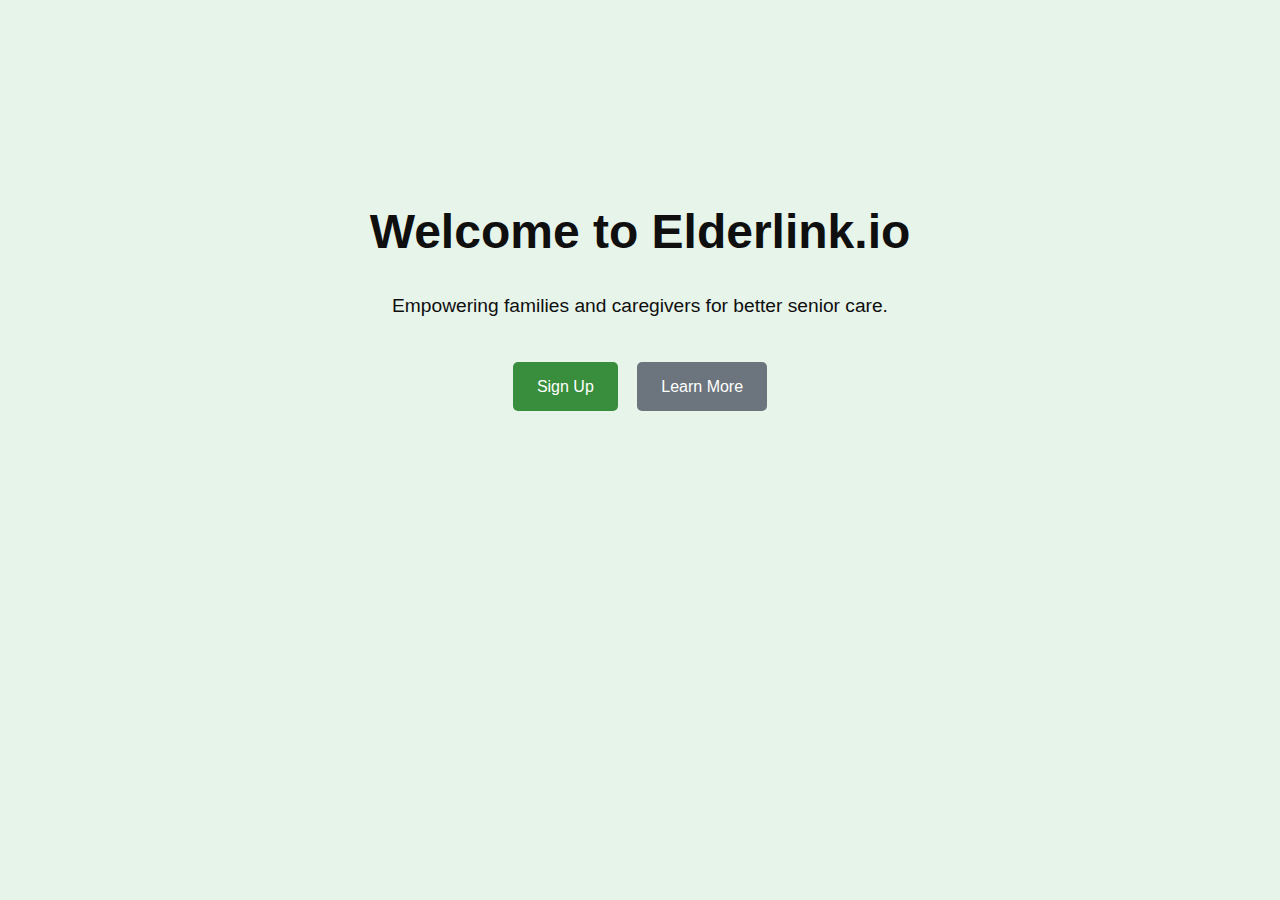
<file: index.html>
<!DOCTYPE html>
              <html lang="en">
              <head>
                  <meta charset="UTF-8">
                  <meta name="viewport" content="width=device-width, initial-scale=1.0">
                  <title>Your Platform Name</title>
                  <link rel="stylesheet" href="styles.css">
                  <script>
                      document.addEventListener('DOMContentLoaded', function() {
                          // Click action for the "About Us" link
                          document.querySelector('nav a[href="#about"]').addEventListener('click', function(event) {
                              event.preventDefault();
                              // Add your logic for handling the click action for "About Us" here
                              console.log('About Us clicked');
                          });

                          // Click action for the "Services" link
                          document.querySelector('nav a[href="#services"]').addEventListener('click', function(event) {
                              event.preventDefault();
                              // Add your logic for handling the click action for "Services" here
                              console.log('Services clicked');
                          });

                         

                          // Click action for the "Contact Us" link
                          document.querySelector('nav a[href="#contact"]').addEventListener('click', function(event) {
                              event.preventDefault();
                              // Add your logic for handling the click action for "Contact Us" here
                              console.log('Contact Us clicked');
                          });

                          // Click action for the "Sign Up" button
                          document.querySelector('.cta-buttons .btn-primary').addEventListener('click', function(event) {
                              event.preventDefault();
                              // Add your logic for handling the click action for "Sign Up" button here
                              console.log('Sign Up clicked');
                          });

                          // Click action for the "Learn More" button
                          document.querySelector('.cta-buttons .btn-secondary').addEventListener('click', function(event) {
                              event.preventDefault();
                              // Add your logic for handling the click action for "Learn More" button here
                              console.log('Learn More clicked');
                          });
                      });
                  </script>
              </head>
              <body>
                  <header>
                      
                      <h1>Welcome to Elderlink.io</h1>
                      <p>Empowering families and caregivers for better senior care.</p>
                      <div class="cta-buttons">
                          <a href="signup.html" class="btn-primary">Sign Up</a>
                          <a href="#learn-more" class="btn-secondary">Learn More</a>
                      </div>
                  </header>
                  <!-- Main content sections go here -->
              </body>
              </html>
</file>
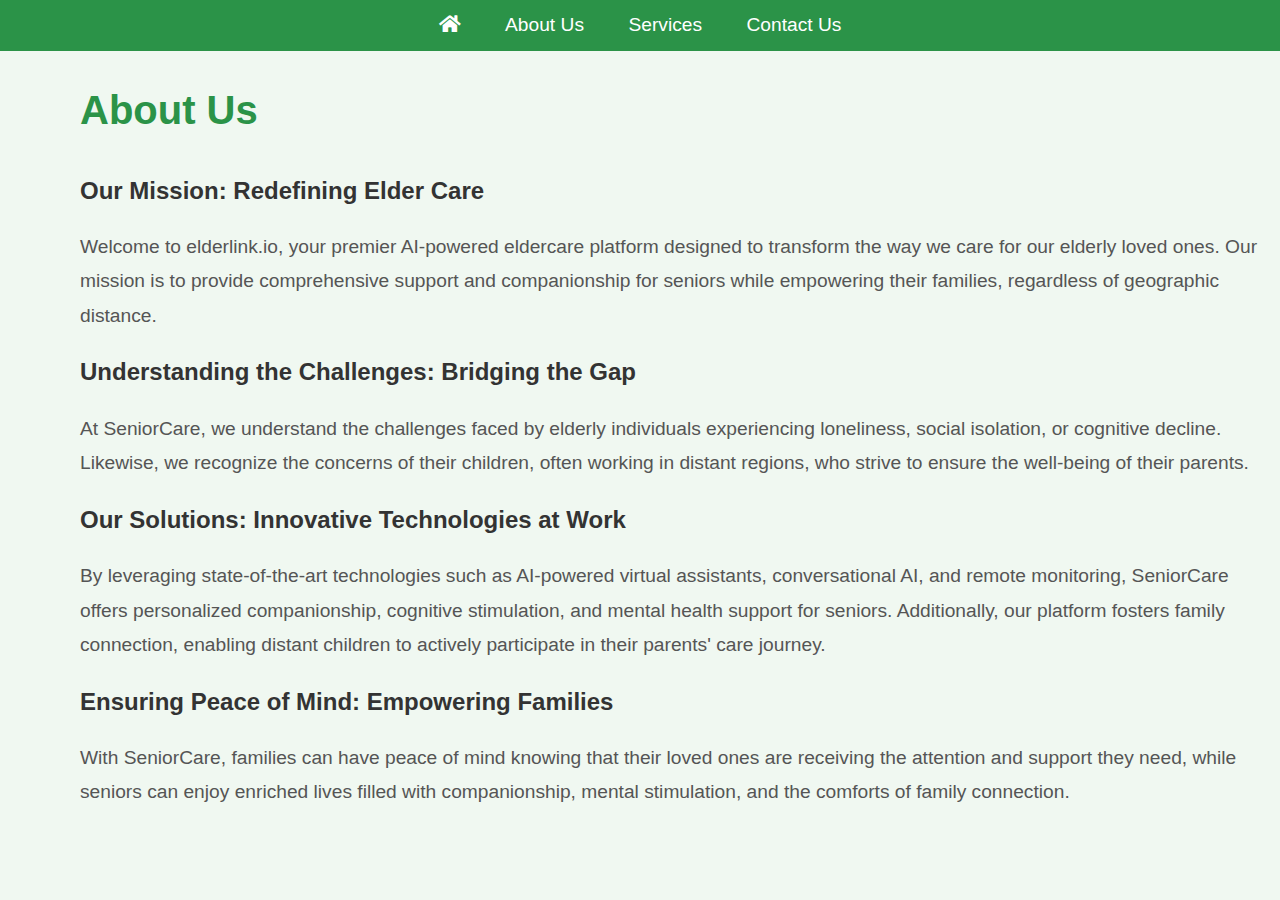
<file: aboutus.html>
<!DOCTYPE html>
<html lang="en">

<head>
  <meta charset="UTF-8">
  <meta name="viewport" content="width=device-width, initial-scale=1.0">
  <title>About Us - Your Platform Name</title>
  <link rel="stylesheet" href="aboutus.css">
  <!-- Assuming you're using Font Awesome for icons -->
  <link rel="stylesheet" href="https://cdnjs.cloudflare.com/ajax/libs/font-awesome/5.15.4/css/all.min.css">
</head>

<body>
  <header>
    <nav>
      <!-- Home Icon Link -->
      <a href="index.html"><i class="fa fa-home"></i></a>
      <a href="aboutus.html">About Us</a>
      <a href="services.html">Services</a>
      <a href="contactus.html">Contact Us</a>
    </nav>
    <h1>About Us</h1>

    <h2>Our Mission: Redefining Elder Care</h2>
    <p>Welcome to elderlink.io, your premier AI-powered eldercare platform designed to transform the way we care for our
      elderly loved ones. Our mission is to provide comprehensive support and companionship for seniors while empowering
      their families, regardless of geographic distance.</p>

    <h2>Understanding the Challenges: Bridging the Gap</h2>
    <p>At SeniorCare, we understand the challenges faced by elderly individuals experiencing loneliness, social
      isolation, or cognitive decline. Likewise, we recognize the concerns of their children, often working in distant
      regions, who strive to ensure the well-being of their parents.</p>

    <h2>Our Solutions: Innovative Technologies at Work</h2>
    <p>By leveraging state-of-the-art technologies such as AI-powered virtual assistants, conversational AI, and remote
      monitoring, SeniorCare offers personalized companionship, cognitive stimulation, and mental health support for
      seniors. Additionally, our platform fosters family connection, enabling distant children to actively participate
      in their parents' care journey.</p>

    <h2>Ensuring Peace of Mind: Empowering Families</h2>
    <p>With SeniorCare, families can have peace of mind knowing that their loved ones are receiving the attention and
      support they need, while seniors can enjoy enriched lives filled with companionship, mental stimulation, and the
      comforts of family connection.</p>
  </header>
</body>

</html>
</file>
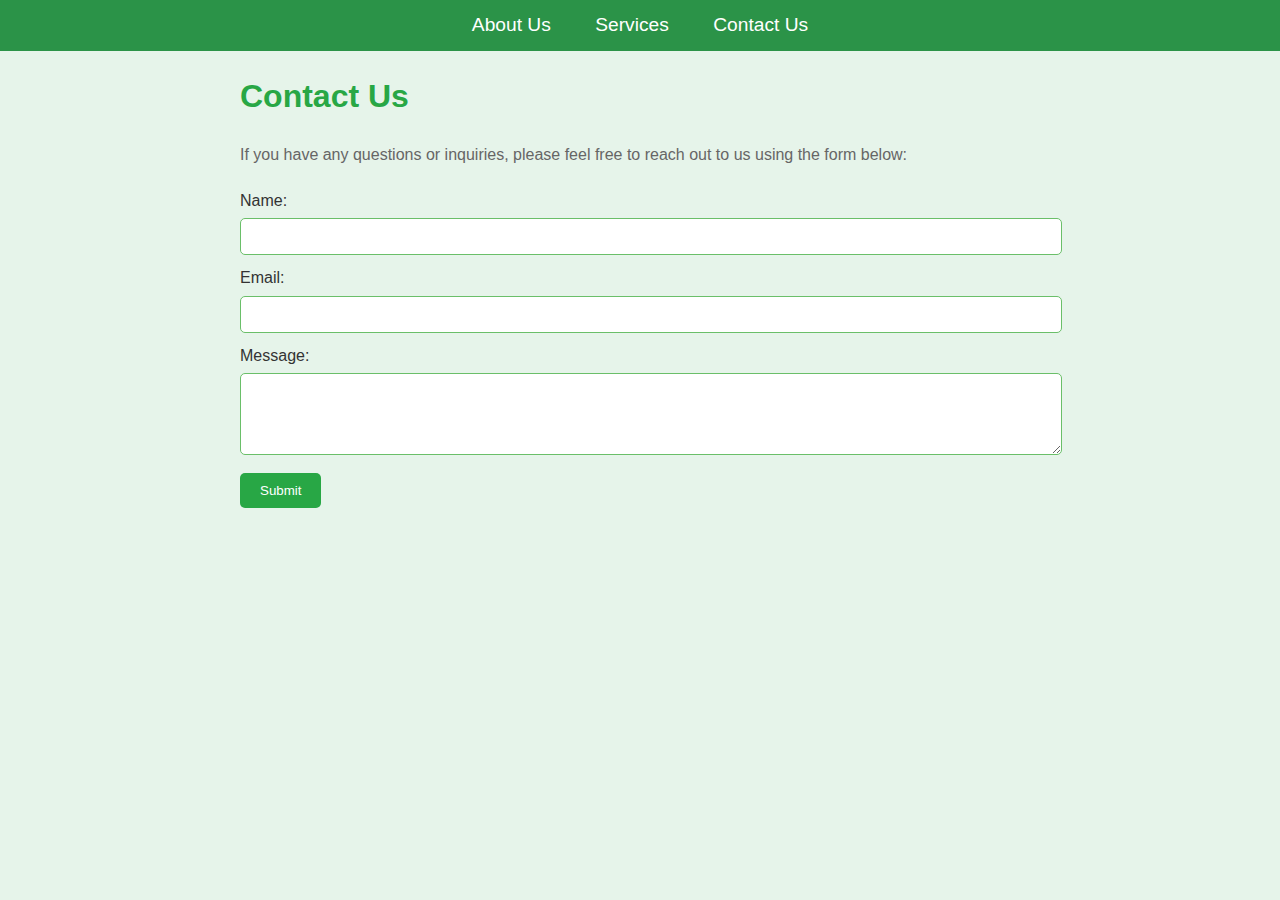
<file: contactus.html>
<!DOCTYPE html>
<html lang="en">

<head>
  <meta charset="UTF-8">
  <meta name="viewport" content="width=device-width, initial-scale=1.0">
  <title>Contact Us - Your Platform Name</title>

  <link rel="stylesheet" href="contactus.css"> <!-- Link to contactus.css -->
</head>

<body>
  <!-- Navigation bar -->
  <nav>
 
    <a href="aboutus.html">About Us</a>
    <a href="services.html">Services</a>
    <a href="contactus.html">Contact Us</a>
  </nav>

  <!-- Main content section for Contact Us -->
  <section id="contact" class="container">
    <h2>Contact Us</h2>
    <p>If you have any questions or inquiries, please feel free to reach out to us using the form below:</p>
    <!-- Contact form goes here -->
    <form>
      <label for="name">Name:</label>
      <input type="text" id="name" name="name" required>

      <label for="email">Email:</label>
      <input type="email" id="email" name="email" required>

      <label for="message">Message:</label>
      <textarea id="message" name="message" rows="4" required></textarea>

      <button type="submit">Submit</button>
    </form>
  </section>
</body>

</html>
</file>
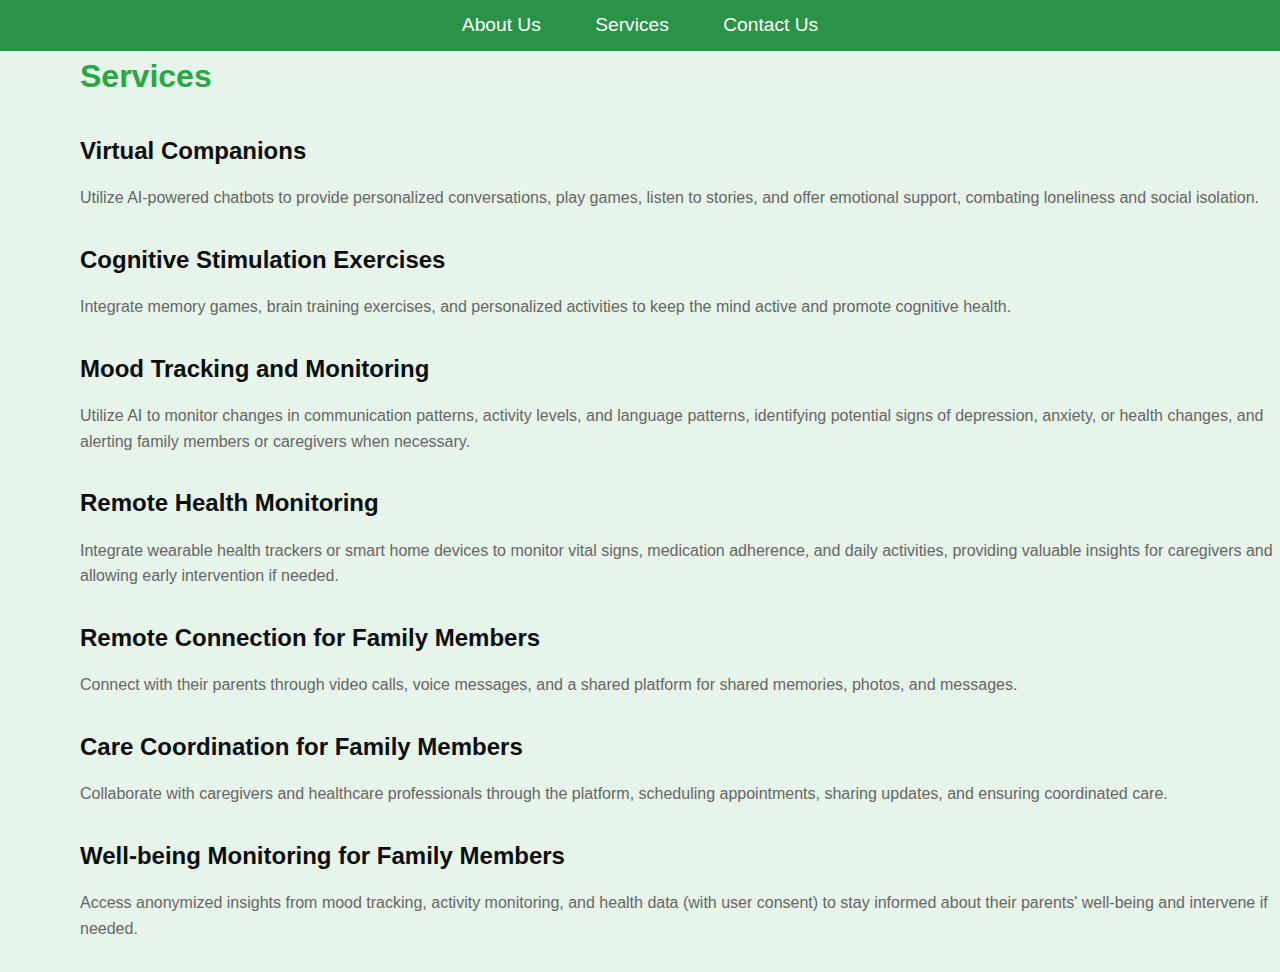
<file: services.html>
<!DOCTYPE html>
<html lang="en">
<head>
    <meta charset="UTF-8">
    <meta name="viewport" content="width=device-width, initial-scale=1.0">
    <title>Your Platform Name</title>
    
    <link rel="stylesheet" href="services.css"> <!-- Link to services.css -->

    <!-- CSS for the navigation bar -->
 
</head>
<body>
    <!-- Navigation bar -->
    <nav>
      
        
        <a href="aboutus.html">About Us</a>
      <a href="services.html">Services</a>
        <a href="contactus.html">Contact Us</a>
    </nav>

    <!-- Main content sections go here -->
    <section id="services">
        <h2>Services</h2>
        <ul>
            <li>
                <h3>Virtual Companions</h3>
                <p>Utilize AI-powered chatbots to provide personalized conversations, play games, listen to stories, and offer emotional support, combating loneliness and social isolation.</p>
            </li>
            <li>
                <h3>Cognitive Stimulation Exercises</h3>
                <p>Integrate memory games, brain training exercises, and personalized activities to keep the mind active and promote cognitive health.</p>
            </li>
            <li>
                <h3>Mood Tracking and Monitoring</h3>
                <p>Utilize AI to monitor changes in communication patterns, activity levels, and language patterns, identifying potential signs of depression, anxiety, or health changes, and alerting family members or caregivers when necessary.</p>
            </li>
            <li>
                <h3>Remote Health Monitoring</h3>
                <p>Integrate wearable health trackers or smart home devices to monitor vital signs, medication adherence, and daily activities, providing valuable insights for caregivers and allowing early intervention if needed.</p>
            </li>
            <li>
                <h3>Remote Connection for Family Members</h3>
                <p>Connect with their parents through video calls, voice messages, and a shared platform for shared memories, photos, and messages.</p>
            </li>
            <li>
                <h3>Care Coordination for Family Members</h3>
                <p>Collaborate with caregivers and healthcare professionals through the platform, scheduling appointments, sharing updates, and ensuring coordinated care.</p>
            </li>
            <li>
                <h3>Well-being Monitoring for Family Members</h3>
                <p>Access anonymized insights from mood tracking, activity monitoring, and health data (with user consent) to stay informed about their parents' well-being and intervene if needed.</p>
            </li>
        </ul>
    </section>
</body>
</html>
</file>
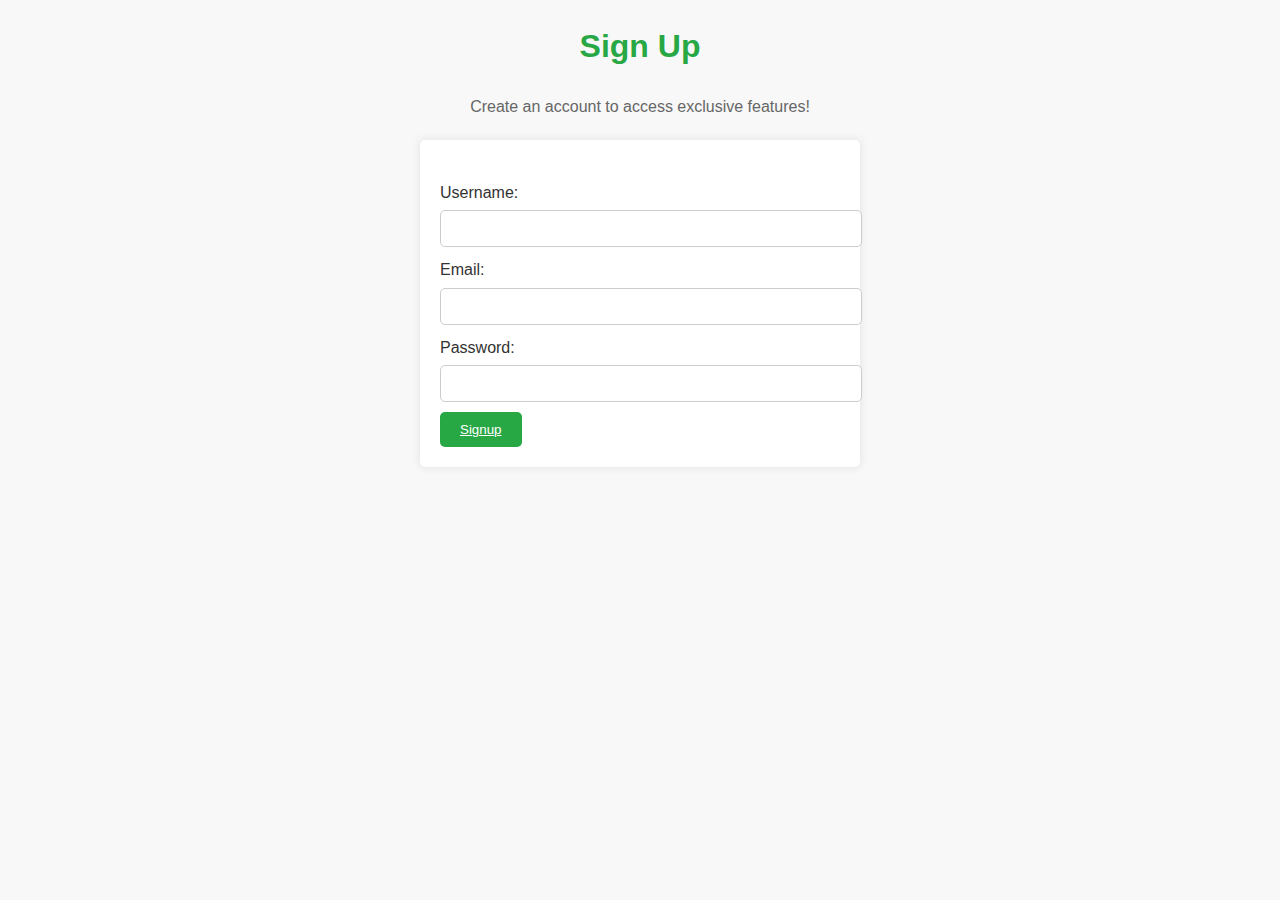
<file: signup.html>
<!DOCTYPE html>
<html lang="en">
<head>
    <meta charset="UTF-8">
    <meta name="viewport" content="width=device-width, initial-scale=1.0">
    <title>Sign Up - Your Platform Name</title>
    <link rel="stylesheet" href="signup.css"> <!-- Link to signup.css -->
  
</head>
<body>
    <header>
        <h1>Sign Up</h1>
        <p>Create an account to access exclusive features!</p>
    </header>
    <div class="container">
        <form>
            <label for="username">Username:</label>
            <input type="text" id="username" name="username" required>

            <label for="email">Email:</label>
            <input type="email" id="email" name="email" required>

            <label for="password">Password:</label>
            <input type="password" id="password" name="password" required>

            <button type="submit">
              <a href="aboutus.html">Signup</a>
            </button>
        </form>
    </div>
</body>
</html>
</file>
<file: styles.css>
/* Your CSS styles go here */
body {
  font-family: 'Poppins', sans-serif;
  margin: 0;
  padding: 0;
  background-color: #e6f4ea;
  /* Light grayish-blue background */
  color: #333;
  /* Default text color */
  line-height: 1.6;
  /* Improved readability */
}

header {
  text-align: center;
  padding: 50px;
  background-color: #e6f4ea;
  margin-top: 7rem;
  /* Green background */
  color: #100f0f;
  /* Light text color */
  border-bottom: 5px solid #e6f4ea;
  /* Darker green border at bottom */
}

h1 {
  font-size: 3em;
  margin-bottom: 20px;
}

p {
  font-size: 1.2em;
  margin-bottom: 20px;
}

nav {
  margin-bottom: 100px;
  margin-top: -5rem;

  /* Increased bottom margin */
}

nav a {
  text-decoration: none;
  margin: 0 15px;
  color: #17a14c;
  /* Light text color */
  font-size: 1.1em;
  transition: color 0.3s;
  /* Smooth color transition */
}

nav a:hover {
  color: #fff;
  /* Light text color on hover */
}

.cta-buttons {
  margin-top: 40px;
  /* Increased top margin */
}

.btn-primary,
.btn-secondary {
  display: inline-block;
  padding: 12px 24px;
  border: none;
  border-radius: 5px;
  text-decoration: none;
  color: #fff;
  cursor: pointer;
  transition: background-color 0.3s;
}

.btn-primary {
  background-color: #388e3c;
  /* Darker shade of green */
}

.btn-primary:hover {
  background-color: #317a33;
  /* Darker shade on hover */
}

.btn-secondary {
  background-color: #6c757d;
  /* Secondary color */
  margin-left: 15px;
}

.btn-secondary:hover {
  background-color: #5a6268;
  /* Darker shade on hover */
}
</file>
<file: aboutus.css>
/* General Styles */
body {
  font-family: 'Poppins', sans-serif;
  background-color: #f0f8f1;
  /* Light green background */
  color: #333;
  margin: 0;
  padding: 0;
  line-height: 1.6;
}

.container {
  max-width: 800px;
  margin: 0 auto;
  padding: 20px;
}

h1 {
  color: #2b9348;
  /* Dark green for headings */
  font-size: 2.5em;
  margin-bottom: 30px;
  margin-left: 5rem;
}

p {
  color: #555;
  font-size: 1.2em;
  line-height: 1.8;
  margin-left: 5rem;
}

h2 {
  margin-left: 5rem;
}

/* Navigation Styles */
nav {
  background-color: #2b9348;
  /* Dark green background for navigation */
  padding: 10px 0;
  text-align: center;
}

nav a {
  text-decoration: none;
  margin: 0 20px;
  color: #fff;
  /* White text color for navigation links */
  font-size: 1.2em;
  transition: color 0.3s;
}

nav a:hover {
  color: #fcdab7;
  /* Light green text color on hover */
}

/* Main Content Styles */
section#about {
  padding: 40px;
  background-color: #c8e6c9;
  /* Light green background for about section */
  border-radius: 10px;
  margin-top: 30px;
  box-shadow: 0 0 20px rgba(0, 0, 0, 0.1);
}

section#about h2 {
  color: #2b9348;
  /* Dark green heading color */
  font-size: 2em;
  margin-top: 0;
  margin-bottom: 20px;
}

section#about p {
  color: #666;
  margin-top: 0;
}

/* Footer Styles */
footer {
  background-color: #2b9348;
  /* Dark green background for footer */
  color: #fff;
  text-align: center;
  padding: 20px 0;
}
</file>
<file: contactus.css>
/* styles.css */
body {
  font-family: 'Poppins', sans-serif;
  background-color: #e6f4ea;
  /* Light green background */
  color: #333;
  margin: 0;
  padding: 0;
  line-height: 1.6;
}

.container {
  max-width: 800px;
  margin: 0 auto;
  padding: 20px;
}

h2 {
  color: #28a745;
  /* Dark green heading color */
  font-size: 2em;
  margin-top: 0;
  margin-bottom: 20px;
}

p {
  color: #666;
  margin-top: 0;
}

/* Navigation bar styles */
nav {
  background-color: #2b9348;
  /* Dark green background for navigation */
  padding: 10px 0;
  text-align: center;
}

nav a {
  text-decoration: none;
  margin: 0 20px;
  color: #fff;
  /* White text color for navigation links */
  font-size: 1.2em;
  transition: color 0.3s;
}

nav a:hover {
  color: #fcdab7;
  /* Light green text color on hover */
}

/* contactus.css */
form {
  margin-top: 20px;
}

label {
  display: block;
  margin-bottom: 5px;
}

input[type="text"],
input[type="email"],
textarea {
  width: 100%;
  padding: 10px;
  margin-bottom: 10px;
  border: 1px solid #6abf69;
  /* Green border */
  border-radius: 5px;
}

textarea {
  resize: vertical;
}

button[type="submit"] {
  background-color: #28a745;
  /* Green button background */
  color: #fff;
  /* White button text color */
  padding: 10px 20px;
  border: none;
  border-radius: 5px;
  cursor: pointer;
  transition: background-color 0.3s;
}

button[type="submit"]:hover {
  background-color: #218838;
  /* Darker green on hover */
}
</file>
<file: services.css>
/* General Styles */
body {
  font-family: 'Poppins', sans-serif;
  background-color: #e6f4ea;
  color: #333;
  margin: 0;
  padding: 0;
  line-height: 1.6;
}

nav {
  background-color: #2b9348;
  /* Dark green background for navigation */
  padding: 10px 0;
  /* Increased padding */
  text-align: center;
}

nav a {
  text-decoration: none;
  margin: 0 25px;
  /* Increased margin */
  color: #fff;
  /* White text color for navigation links */
  font-size: 1.2em;
  transition: color 0.3s;

}

nav a:hover {
  color: #fcdab7;
  /* Light green text color on hover */
}

.container {
  max-width: 800px;
  margin: 0 auto;
  padding: 30px;
  /* Increased padding */
}

h2 {
  color: #28a745;
  /* Dark green heading color */
  font-size: 2em;
  margin-top: 0;
  margin-bottom: 30px;
  margin-left: 5rem;
  /* Increased margin */
}

ul {
  list-style-type: none;
  padding: 0;
}

li {
  margin-bottom: 30px;
  /* Increased margin */
}

h3 {
  color: #0c0d0c;
  /* Dark green heading color */
  font-size: 1.5em;
  margin-top: 0;
  margin-bottom: 15px;
  margin-left: 5rem;
  /* Increased margin */
}

p {
  color: #666;
  margin-top: 0;
  margin-left: 5rem;

}
</file>
<file: signup.css>
/* General Styles */
body {
  font-family: Arial, sans-serif;
  background-color: #f8f8f8;
  color: #333;
  margin: 0;
  padding: 0;
  line-height: 1.6;
}

.container {
  max-width: 400px;
  margin: 20px auto;
  padding: 20px;
  background-color: #fff;
  border-radius: 5px;
  box-shadow: 0px 0px 10px rgba(0, 0, 0, 0.1);
}

header {
  text-align: center;
  margin-bottom: 20px;
}

h1 {
  color: #28a745;
}

p {
  color: #666;
}

/* Form Styles */
form {
  margin-top: 20px;
}

label {
  display: block;
  margin-bottom: 5px;
}

input[type="text"],
input[type="email"],
input[type="password"] {
  width: 100%;
  padding: 10px;
  margin-bottom: 10px;
  border: 1px solid #ccc;
  border-radius: 5px;
  transition: border-color 0.3s;
}

input[type="text"]:focus,
input[type="email"]:focus,
input[type="password"]:focus {
  border-color: #007bff;
  outline: none;
}

button[type="submit"] {
  background-color: #28a745;
  color: #fff;
  padding: 10px 20px;
  border: none;
  border-radius: 5px;
  cursor: pointer;
  transition: background-color 0.3s;
}

button[type="submit"]:hover {
  background-color: #0056b3;
}

button a {
  color: #fff;
}
</file>
